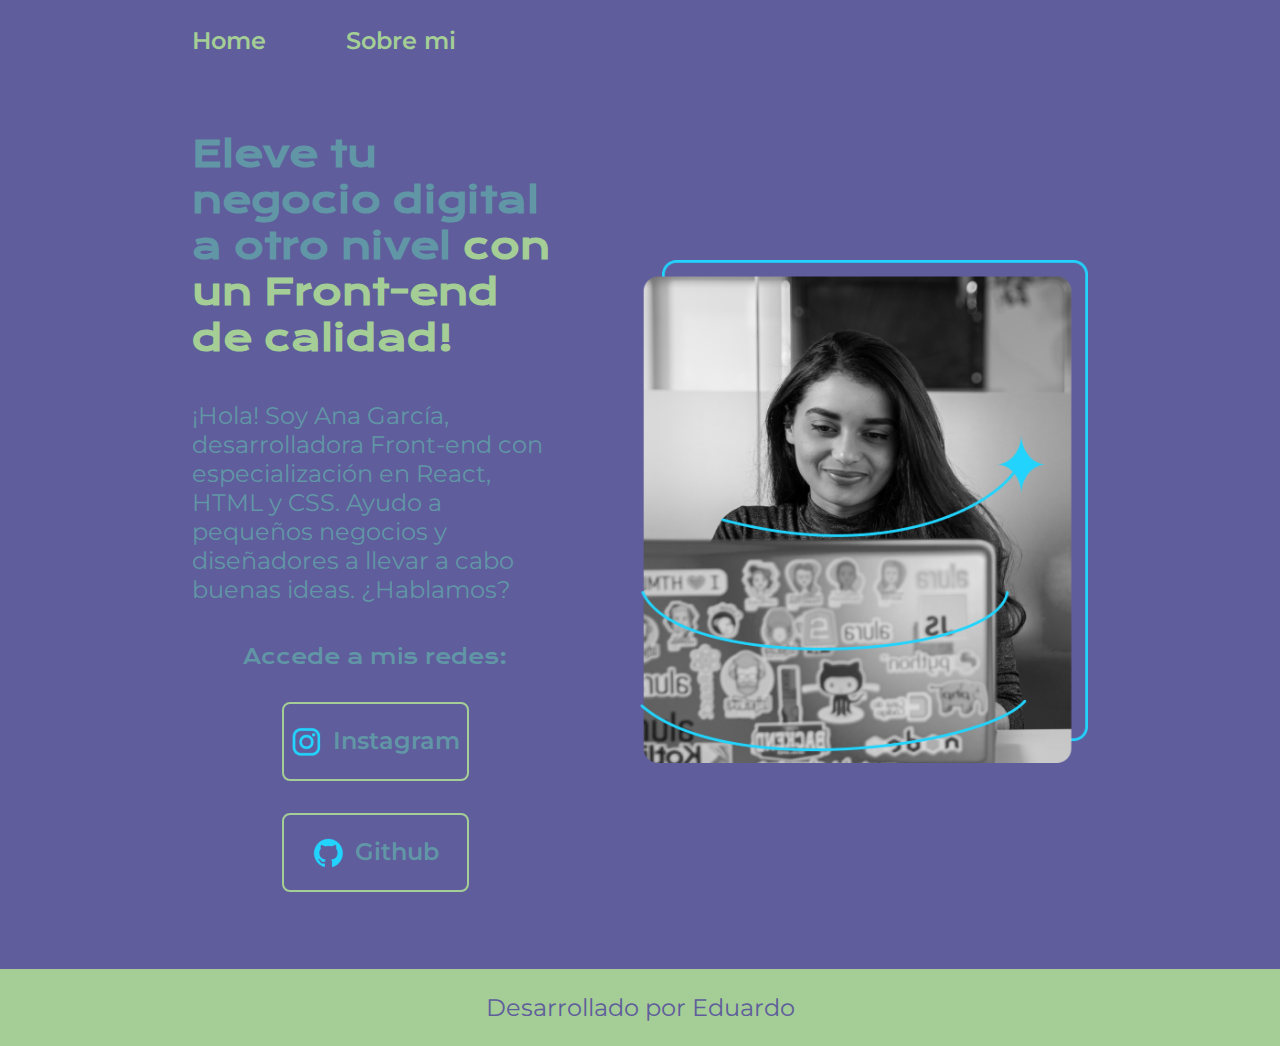
<file: index.html>
<!DOCTYPE html>
<html lang="es">

<head>
    <meta charset="UTF-8">
    <meta name="viewport" content="width=device-width, initial-scale=1.0">
    <title>Portafolio</title>
    <link rel="stylesheet" href="css/style.css">
</head>

<body>
    <header class="header">
        <nav class="header__menu">
            <a class="header__menu__link" href="index.html">Home</a>
            <a class="header__menu__link" href="about.html">Sobre mi</a>
        </nav>
    </header>
    <main class="presentacion">
        <section class="presentacion__contenido">
            <h1 class="presentacion__contenido__titulo">Eleve tu negocio digital a otro nivel <strong
                    class="titulo-destaque">con un Front-end de
                    calidad!</strong>
            </h1>
            <p class="presentacion__contenido__texto">¡Hola! Soy Ana García, desarrolladora Front-end con
                especialización en React, HTML y CSS. Ayudo a
                pequeños
                negocios y diseñadores a llevar a cabo buenas ideas. ¿Hablamos?</p>
            <div class="presentacion__enlaces">
                <h2 class="presentacion__enlaces__subtitulo">Accede a mis redes:</h2>
                <a class="presentacion__enlaces__link" href="https://www.instagram.com"><img
                        src="images/instagram.png">Instagram</a>
                <a class="presentacion__enlaces__link" href="https://www.github.com"><img
                        src="images/github.png">Github</a>
            </div>
        </section>
        <img class="presentacion__imagen" src="images/Imagem.png" alt="Imágen de Ana García">
    </main>
    <footer class="footer">
        <p>Desarrollado por Eduardo</p>
    </footer>
</body>

</html>
</file>
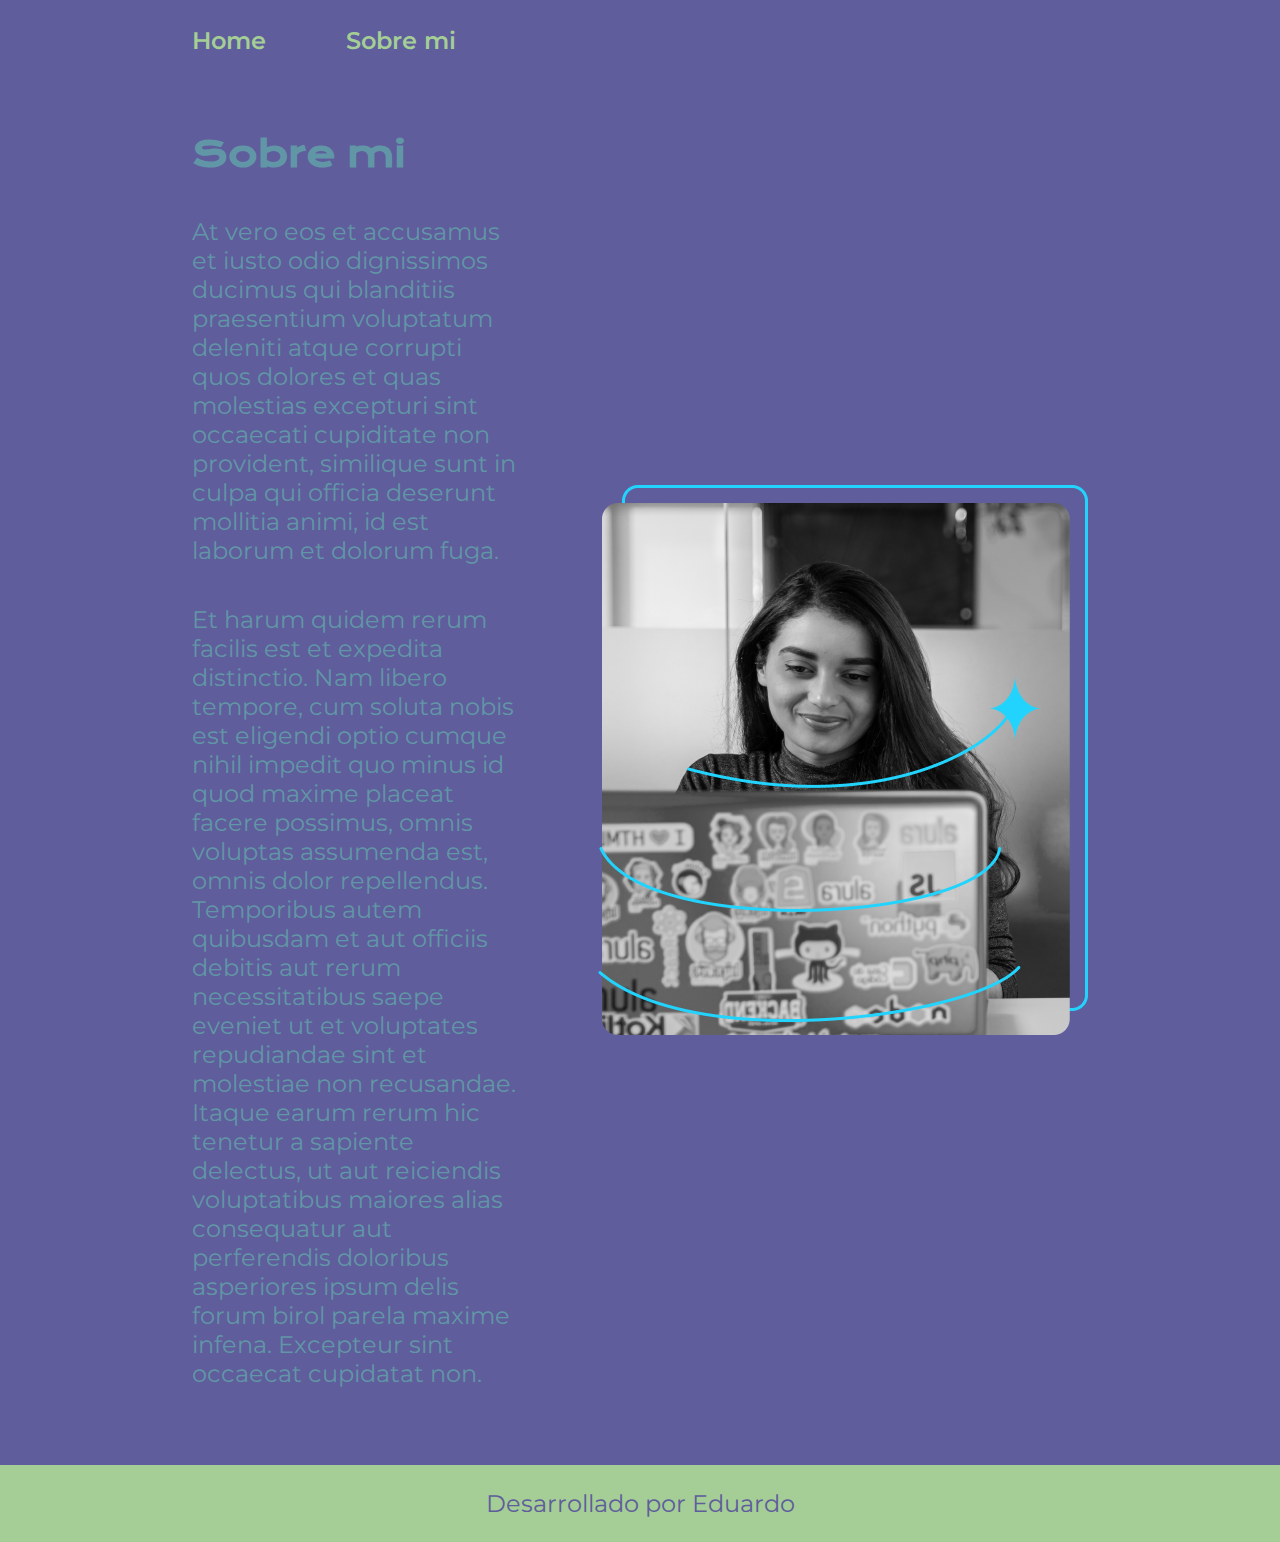
<file: about.html>
<!DOCTYPE html>
<html lang="es">

<head>
    <meta charset="UTF-8">
    <meta name="viewport" content="width=device-width, initial-scale=1.0">
    <title>Sobre mi</title>
    <link rel="stylesheet" href="css/style.css">
</head>

<body>
    <header class="header">
        <nav class="header__menu">
            <a class="header__menu__link" href="index.html">Home</a>
            <a class="header__menu__link" href="about.html">Sobre mi</a>
        </nav>
    </header>
    <main class="presentacion">
        <section class="presentacion__contenido">
            <h1 class="presentacion__contenido__titulo">Sobre mi</h1>
            <p class="presentacion__contenido__texto">At vero eos et accusamus et iusto odio dignissimos ducimus qui
                blanditiis praesentium voluptatum deleniti
                atque corrupti quos dolores et quas molestias excepturi sint occaecati cupiditate non provident,
                similique sunt in culpa qui officia deserunt mollitia animi, id est laborum et dolorum fuga.</p>
            <p class="presentacion__contenido__texto">Et harum quidem rerum facilis est et expedita distinctio. Nam
                libero tempore, cum soluta nobis est
                eligendi optio cumque nihil impedit quo minus id quod maxime placeat facere possimus, omnis voluptas
                assumenda est, omnis dolor repellendus. Temporibus autem quibusdam et aut officiis debitis aut rerum
                necessitatibus saepe eveniet ut et voluptates repudiandae sint et molestiae non recusandae. Itaque earum
                rerum hic tenetur a sapiente delectus, ut aut reiciendis voluptatibus maiores alias consequatur aut
                perferendis doloribus asperiores ipsum delis forum birol parela maxime infena. Excepteur sint occaecat
                cupidatat non.</p>
        </section>
        <img src="images/Imagem.png" alt="Imágen de Ana García">
    </main>
    <footer class="footer">
        <p>Desarrollado por Eduardo</p>
    </footer>
</body>

</html>
</file>
<file: css/style.css>
@import url('https://fonts.googleapis.com/css2?family=Krona+One&family=Montserrat:ital,wght@0,100..900;1,100..900&display=swap');

:root {
    --color-primario: #5f5d9c;
    --color-secundario: #6196a6;
    --color-terciario: #a4ce95;
    --color-hover: #272727;

    --fuente-montserrat: "Montserrat", sans-serif;
    --fuente-krona: "Krona One", sans-serif;
}

* {
    padding: 0;
    margin: 0;
}


body {
    background-color: var(--color-primario);
    color: var(--color-secundario);
    box-sizing: border-box;
}

.header {
    padding: 2% 0 0% 15%;
}

.header__menu {
    display: flex;
    gap: 80px;
}

.header__menu__link {
    font-size: 1.5rem;
    font-family: var(--fuente-montserrat);
    font-weight: 600;
    color: var(--color-terciario);
    text-decoration: none;
}

.presentacion {
    display: flex;
    align-items: center;
    padding: 6% 15%;
    justify-content: space-between;
    gap: 82px;
}

.presentacion__contenido {
    width: 50%;
    display: flex;
    flex-direction: column;
    gap: 40px;
}

.presentacion__contenido__titulo {
    font-size: 2.25rem;
    font-family: var(--fuente-krona);
}

.titulo-destaque {
    color: var(--color-terciario);
}

.presentacion__contenido__texto {
    font-size: 1.5rem;
    font-family: var(--fuente-montserrat);
}

.presentacion__enlaces {
    display: flex;
    justify-content: space-between;
    gap: 32px;
    flex-direction: column;
    align-items: center;
}

.presentacion__enlaces__subtitulo {
    font-family: var(--fuente-krona);
    font-size: 20px;
    font-weight: 400;
}

.presentacion__enlaces__link {
    width: 50%;
    text-align: center;
    padding: 21.5px 0;
    border-radius: 8px;
    font-family: var(--fuente-montserrat);
    font-size: 1.5rem;
    font-weight: 600;
    text-decoration: none;
    color: var(--color-secundario);
    border: 2px solid var(--color-terciario);
    display: flex;
    justify-content: center;
    gap: 10px;
}

.presentacion__enlaces__link:hover {
    background-color: var(--color-hover);
}

.presentacion__imagen {
    width: 50%;
}

.footer {
    background-color: var(--color-terciario);
    padding: 24px;
    color: var(--color-primario);
    text-align: center;
    font-family: var(--fuente-montserrat);
    font-size: 1.5rem;
    font-weight: 400;
}

@media (max-width: 1200px) {
    .header {
        padding: 10%;
    }

    .header__menu {
        justify-content: center;
    }

    .presentacion {
        flex-direction: column-reverse;
        padding: 5%;
    }

    .presentacion__contenido {
        width: auto;
    }
}
</file>
